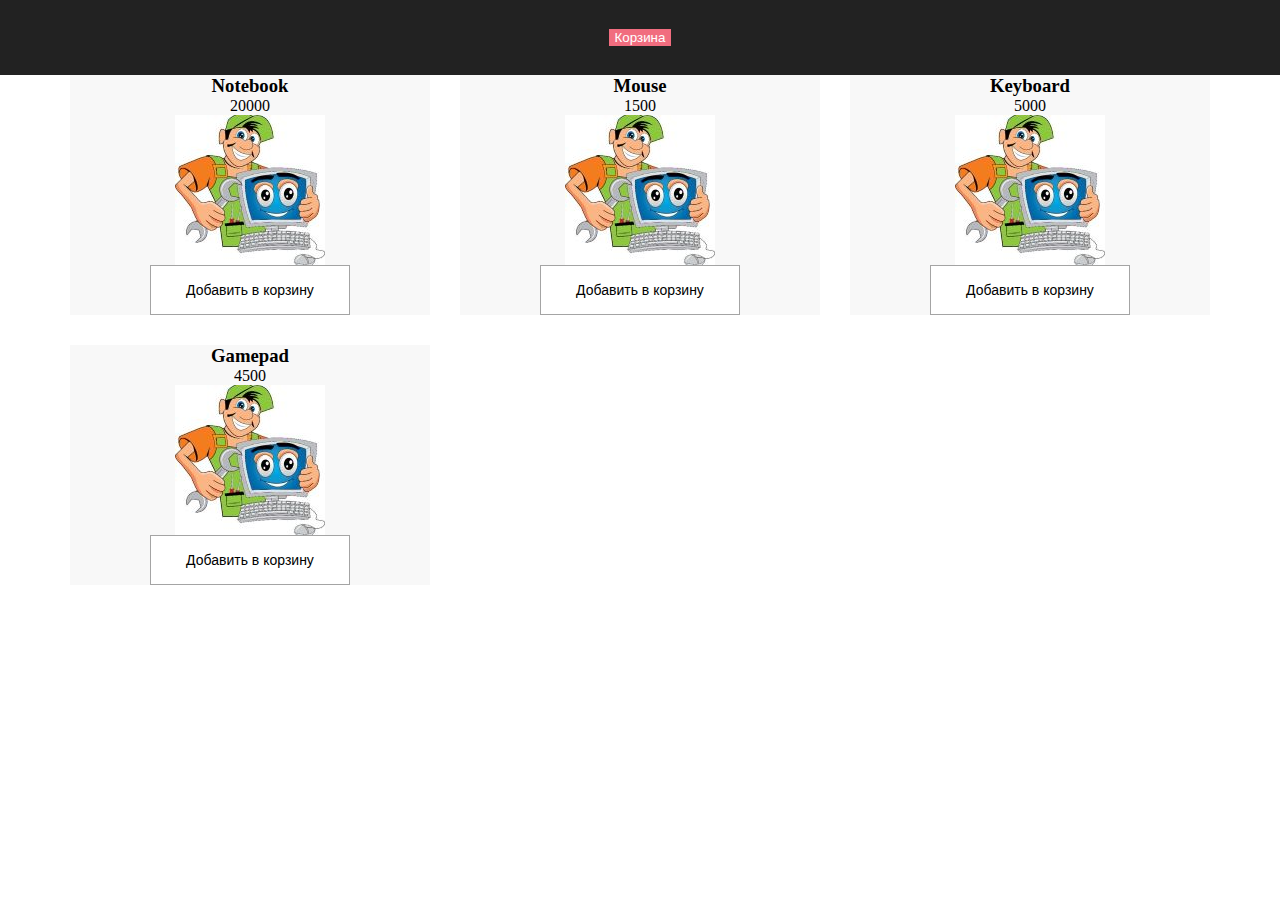
<file: Lesson1/index.html>
<!DOCTYPE html>
<html lang="en">

<head>
    <meta charset="UTF-8">
    <title>Интернет-магазин</title>
    <link rel="stylesheet" href="style.css">
</head>

<body>
    <header class="navbar">

        <button class="btn-cart" type="button">Корзина</button>

    </header>
    <main>
        <div class="products"></div>
    </main>
    <script src="./js/main.js"></script>
</body>

</html>
</file>
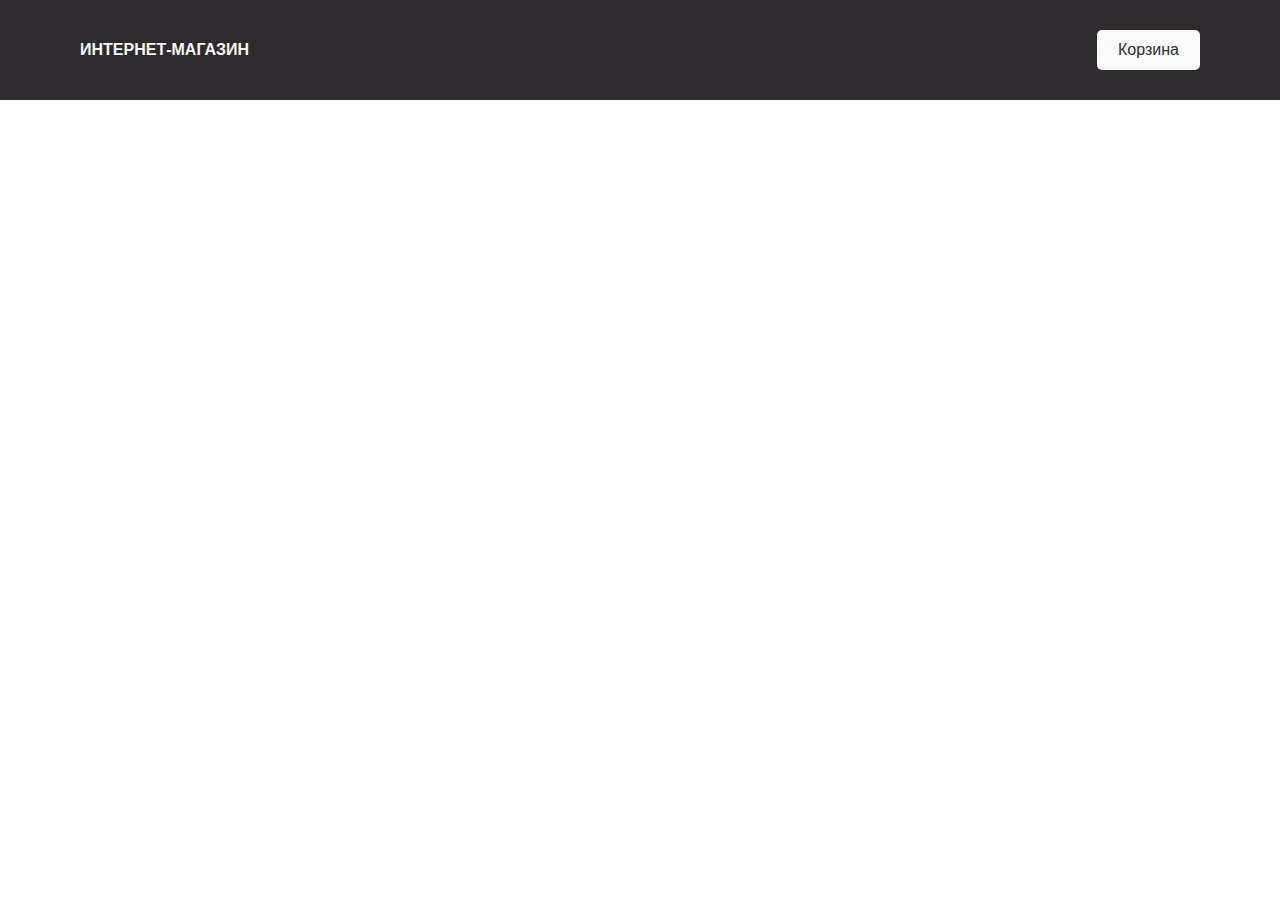
<file: Lesson3/project/index.html>
<!DOCTYPE html>
<html lang="en">

<head>
    <meta charset="UTF-8">
    <title>Интернет-магазин</title>
    <link rel="stylesheet" href="./css/normalize.css">
    <link rel="stylesheet" href="./css/style.css">
</head>

<body>
    <header>
        <div class="logo">Интернет-магазин</div>
        <button class="btn-cart" type="button">Корзина</button>
        <div class="basket invisible"></div>
    </header>
    <main>
        <div class="products"></div>
    </main>
    <script src="./js/product.js"></script>
    <script src="./js/productList.js"></script>
    <script src="./js/basketItem.js"></script>
    <script src="./js/basket.js"></script>
    <script src="./js/main.js"></script>
</body>

</html>
</file>
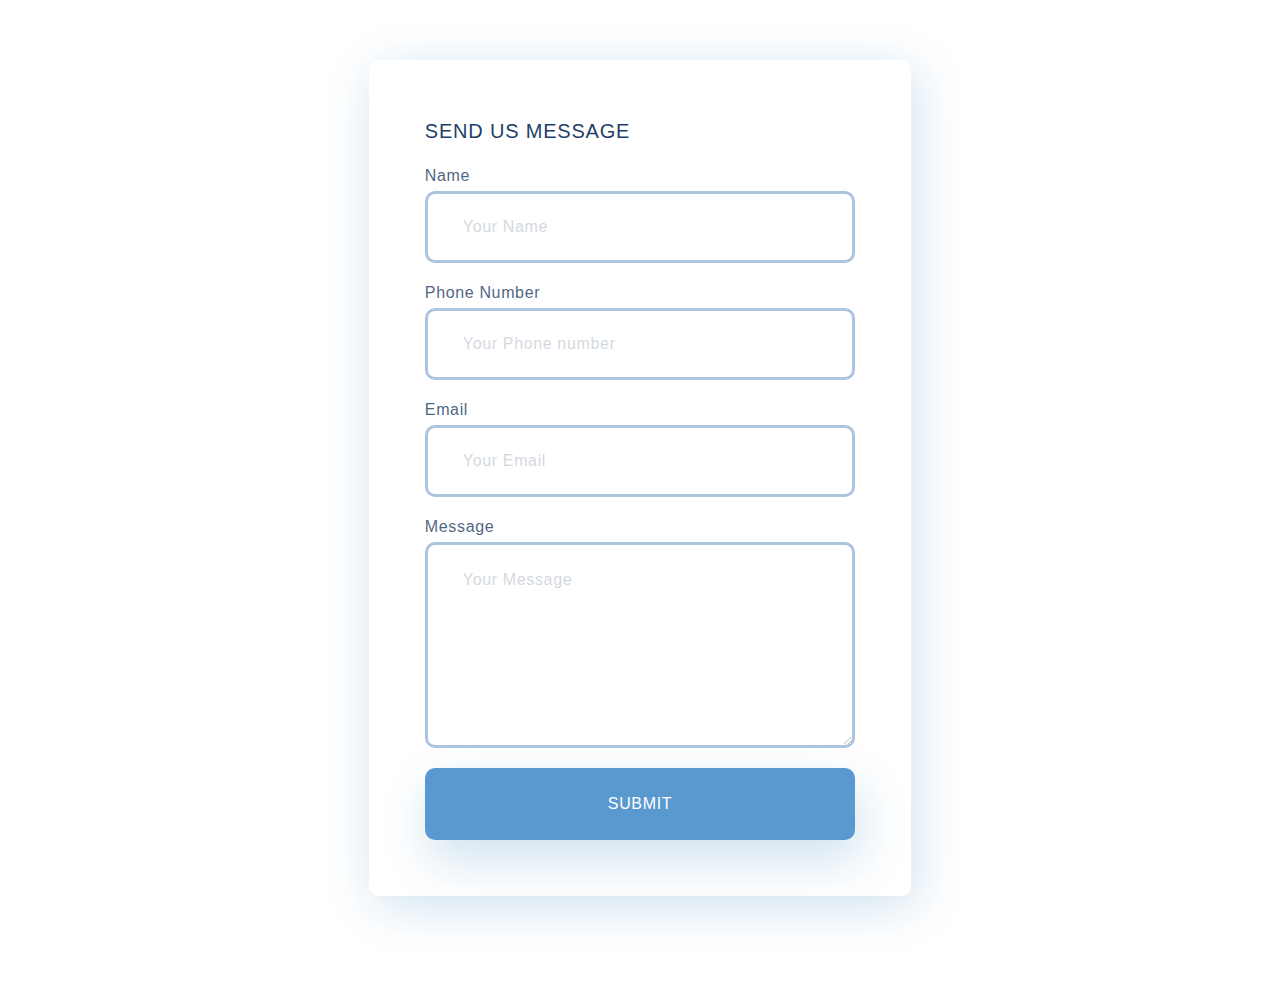
<file: lesson4DZ.html>
<!DOCTYPE html>
<html lang="en">

<head>
    <meta charset="UTF-8">
    <title>Lesson 4</title>
    <link rel="stylesheet" href="style.css">
</head>

<body>
    <form action="#">
        <div class="form">
            <h4 class="h4-contacts">SEND US MESSAGE</h4>
            <p class="form-text">Name</p>
            <input class="input" type="text" placeholder="Your Name">
            <p class="form-text">Phone Number</p>
            <input class="input" type="tel" placeholder="Your Phone number">
            <p class="form-text">Email</p>
            <input class="input" type="email" placeholder="Your Email">
            <p class="form-text">Message</p>
            <textarea class="input textarea" cols="30" rows="10" placeholder="Your Message"></textarea>
            <button type="submit" class="button white">submit</button>
        </div>
    </form>
    <script>
        'use strict';
        let str = `One: 'Hi Mary.' Two: 'Oh, hi.'
            One: 'How are you doing?'
            Two: 'I'm doing alright. How about you?'
            One: 'Not too bad. The weather is great isn't it?'
            Two: 'Yes. It's absolutely beautiful today.'
            One: 'I wish it was like this more frequently.'
            Two: 'Me too.'
            One: 'So where are you going now?'
            Two: 'I'm going to meet a friend of mine at the department store'
            One: 'Going to do a little shopping?'
            Two: 'Yeah, I have to buy some presents for my parents.'
            One: 'What's the occasion?'
            Two: 'It's their anniversary.'
            One: 'That's great. Well, you better get going. You don't want to be late.'
            Two: 'I'll see you next time.'
            One: 'Sure.' Bye.'`;

        // 1 задание:
        console.log(str.replace(/\'/mg, '\"'));

        // 2 задание:
        let result;
        let regExp = /\w+\'\w+/ig;
        let lastInd = regExp.lastIndex;
        let str3 = '';
        while (result = regExp.exec(str)) {
            let str2 = str.slice(lastInd, result.index);
            str2 = str2.replace(/\'/mg, '\"');
            lastInd = regExp.lastIndex;
            str3 += str2 + str.slice(result.index, lastInd);
        }
        str3 += str.slice(str3.length, str.length).replace(/\'/mg, '\"');
        console.log(str3);

        // 3 задание:
        let formEl = document.querySelector('form');
        let input = document.querySelectorAll('.input');
        let name = document.querySelector('.input[type="text"]');
        let phone = document.querySelector('.input[type="tel"]');
        let male = document.querySelector('.input[type="email"]');

        formEl.addEventListener('submit', function (event) {
            let allIsValid = true;
            input.forEach(inp => {
                if (inp.value === "") {
                    inp.style.borderColor = 'red';
                    allIsValid = false;
                    event.preventDefault();
                }
                else {
                    inp.style.borderColor = '#356EAD';
                }
            });

            if (name.value.search(/[^a-zA-Zа-яА-ЯёЁ]/ig) !== -1) {
                name.style.borderColor = 'red';
                allIsValid = false;
            }

            if (phone.value.match(/\+7\(\d{3}\)\d{3}\-\d{4}/ig) === null) {
                phone.style.borderColor = 'red';
                allIsValid = false;
            }

            if (male.value.match(/^\w+[\.\-]?\w+\@[a-zA-Z]+\.ru$/ig) === null) {
                male.style.borderColor = 'red';
                allIsValid = false;
            }

            if (!allIsValid) {
                alert('Исправьте некорректно заполненные поля');
            }
        });

    </script>
</body>

</html>
</file>
<file: Lesson1/style.css>
* {
    box-sizing: border-box;
    margin: 0 auto;
}
body {
    font-family: Lato;
}
.navbar {
    width: 100%;
    height: 75px;
    background-color: #222222;
    display: flex;
    justify-content: space-between;
    align-items: center;
}
.btn-cart {
    background: #F16D7F;
    border: none;
    color: white;
    
}
.products {
    max-width: 1140px;
    width: 100%;
    display: grid;
    gap: 30px;
    justify-content: center;
    grid-template-columns: repeat(auto-fill, minmax(240px, 360px));
}
.product-item {
    background: #F8F8F8;
    width: 100%;
    max-width: 360px;
    margin: 0;
    border-radius: 0;
    border: none;
    display: flex;
    flex-direction: column;
}
.by-btn {
    font-size: 14px;
    line-height: 17px;
    color: #000000;
    font-weight: 300;
    height: 50px;
    width: 200px;
    background: #FFFFFF;
    border: 1px solid #A4A4A4;
}
</file>
<file: Lesson3/project/css/style.css>
body{
    font-family: 'SF Pro Display', sans-serif;
}
header{
    display: flex;
    background-color: #2f2a2d;
    justify-content: space-between;
    color: #fafafa;
    padding: 30px 80px;
    position: relative;
}
button{
    outline: none;
}
.logo{
    text-transform: uppercase;
    font-weight: bold;
}
.btn-cart{
    background-color: #fafafa;
    padding: 10px 20px;
    border: 1px solid transparent;
    color: #2f2a2d;
    border-radius: 5px;
    transition: all ease-in-out .4s;
    cursor: pointer;
    
}
.btn-cart:hover{
    background-color: transparent;
    border-color: #fafafa;
    color: #fafafa;
}
.btn-cart, .logo{
    align-self: center;
}
.products{
    column-gap: 30px;
    display: grid;
    grid-template-columns: repeat(auto-fit, 200px);
    grid-template-rows: 1fr;
    padding: 40px 80px;
    justify-content: space-between;
}
p {
    margin: 0 0 5px 0;
}
.product-item{
    display: flex;
    flex-direction: column;
    width: 200px;
    border-radius: 5px;
    overflow: hidden;
    margin: 20px 0;
}
img {
    max-width: 100%;
    height: auto
}
.desc {
    border: 1px solid #c0c0c040;
    padding: 15px
}

.basket {
    box-sizing: border-box;
    right: 20px;
    top: 80%;
    position: absolute;
    background: white;
    padding: 10px;
    color: black;
    width: 220px;
}
.invisible{
    display: none;
}
.buy-btn{
    margin-top: 5px;
    background-color: #2f2a2d;
    padding: 10px 20px;
    border: 1px solid transparent;
    color: #fafafa;
    border-radius: 5px;
    transition: all ease-in-out .4s;
    cursor: pointer;
}
.buy-btn:hover{
    background-color: transparent;
    border-color: #2f2a2d;
    color: #2f2a2d;
}
</file>
<file: style.css>
* {
    margin: 0;
    padding: 0;
}
.container {
    max-width: 1140px;
    margin: 0 auto;
}

.white {
    color: #FFFFFF;
}

p, h4 {
    color: #1F3F68;
}
p {
    font-size: 16px;
    line-height: 26px;
    letter-spacing: 0.05em;
    opacity: 0.6;
}

body {
    font-family: sans-serif;
}

h4 {
    font-size: 20px;
    line-height: 30px;
    letter-spacing: 0.05em;
}
.input {
    border: 3px solid #356EAD;
    box-sizing: border-box;
    border-radius: 10px;
    opacity: 0.4;
    min-height: 72px;
}
.button {
    background: #5A98D0;
    box-shadow: 5px 20px 50px rgba(16, 112, 177, 0.2);
    border-radius: 10px;
    font-weight: 500;
    font-size: 16px;
    line-height: 26px;
    text-transform: uppercase;
    letter-spacing: 0.04em;
    padding: 23px 183px;
    margin-top: 20px;
    border: none;
    text-align: center;
}

form {
    display: flex;
    justify-content: center;
    margin-bottom: 96px;
    margin-top: 60px;
}
.form {
    display: flex;
    flex-direction: column;
    justify-content: space-between;
    box-shadow: 5px 10px 50px rgba(16, 112, 177, 0.2);
    border-radius: 10px;
    padding: 56px;
}

.h4-contacts {
    font-weight: 500;
    letter-spacing: 0.04em;
}

.form-text {
    line-height: 30px;
    letter-spacing: 0.04em;
    opacity: 0.8;
    margin-top: 15px;
}

.input::placeholder {
    font-weight: 300;
    font-size: 16px;
    line-height: 30px;
    letter-spacing: 0.04em;
    color: #1F3F68;
    opacity: 0.5;
    padding-left: 25px;
    font-family: sans-serif;
}
.input {
    padding-left:10px;    
    font-weight: 300;
    font-size: 16px;
}
.textarea {
    padding-top: 20px;
}
</file>
